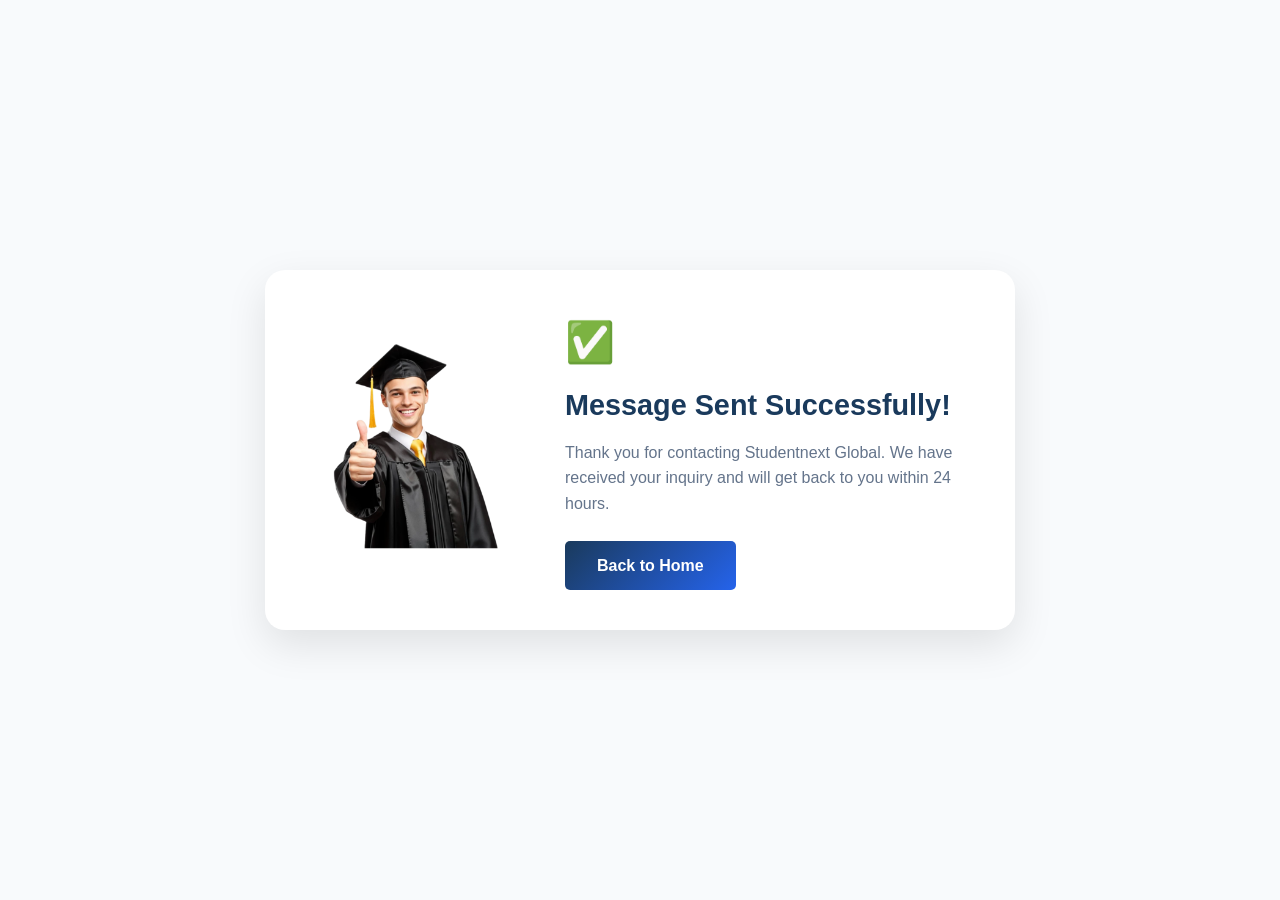
<file: thankyou.html>
<!DOCTYPE html>
<html lang="en">
<head>
    <meta charset="UTF-8">
    <meta name="viewport" content="width=device-width, initial-scale=1.0">
    <title>Thank You - Studentnext Global</title>
    <link rel="stylesheet" href="styles.css">
    <style>
        body { 
            background: #f8fafc; 
            margin: 0; 
            font-family: 'Segoe UI', Tahoma, Geneva, Verdana, sans-serif; 
        }
        .success-wrapper {
            min-height: 100vh;
            display: flex;
            align-items: center;
            justify-content: center;
            padding: 2rem;
        }
        .success-box {
            background: white;
            padding: 2.5rem;
            border-radius: 20px;
            box-shadow: 0 15px 40px rgba(0,0,0,0.1);
            max-width: 750px;
            width: 100%;
            display: flex;
            align-items: center;
            gap: 2.5rem;
            flex-wrap: wrap;
        }
        .success-image {
            flex: 0 0 220px;
            max-width: 220px;
        }
        .success-image img {
            width: 100%;
            height: auto;
            border-radius: 16px;
            object-fit: cover;
        }
        .success-content {
            flex: 1;
            min-width: 250px;
        }
        .success-icon { 
            font-size: 2.5rem; 
            color: #10b981; 
            margin-bottom: 0.5rem; 
        }
        .success-content h2 { 
            color: #1a3a5c; 
            margin-bottom: 0.75rem; 
            font-size: 1.8rem; 
        }
        .success-content p { 
            color: #64748b; 
            margin-bottom: 1.5rem; 
            line-height: 1.6; 
        }

        /* Mobile stacking */
        @media (max-width: 650px) {
            .success-box { 
                flex-direction: column; 
                text-align: center; 
                padding: 2rem 1.5rem;
            }
            .success-image { 
                flex: 0 0 auto; 
                max-width: 180px; 
                margin-bottom: 1rem; 
            }
        }
    </style>
</head>
<body>
    <div class="success-wrapper">
        <div class="success-box">
            <div class="success-image">
                <!-- Replace src with your actual image path -->
                <img src="assets/images/thumbsup.png" alt="Orangutan in Fedora">
            </div>
            <div class="success-content">
                <div class="success-icon">✅</div>
                <h2>Message Sent Successfully!</h2>
                <p>Thank you for contacting Studentnext Global. We have received your inquiry and will get back to you within 24 hours.</p>
                <a href="index.html" class="btn-primary">Back to Home</a>
            </div>
        </div>
    </div>
</body>
</html>
</file>
<file: styles.css>
/* ================================
   STUDENTNEXT GLOBAL - STYLES
   Color Scheme: Navy Blue Brand
   ================================ */

/* CSS Variables */
:root {
    --navy-dark: #1a3a5c;
    --navy-medium: #2563eb;
    --navy-light: #3b82f6;
    --blue-accent: #60a5fa;
    --white: #ffffff;
    --gray-light: #f8fafc;
    --gray: #64748b;
    --text-dark: #1e293b;
    --shadow-sm: 0 2px 10px rgba(0,0,0,0.1);
    --shadow-md: 0 5px 20px rgba(0,0,0,0.08);
    --shadow-lg: 0 15px 40px rgba(0,0,0,0.15);
    --transition: all 0.3s ease;
}

/* Reset & Base */
* {
    margin: 0;
    padding: 0;
    box-sizing: border-box;
}

html {
    scroll-behavior: smooth;
}

body {
    font-family: 'Segoe UI', Tahoma, Geneva, Verdana, sans-serif;
    line-height: 1.6;
    color: var(--text-dark);
    overflow-x: hidden;
}

/* ================================
   NAVIGATION
   ================================ */
/*
nav {
    position: fixed;
    top: 0;
    width: 100%;
    background: var(--white);
    box-shadow: var(--shadow-sm);
    z-index: 1000;
    padding: 1rem 0;
    transition: var(--transition);
}

nav.scrolled {
    padding: 0.5rem 0;
    background: rgba(255,255,255,0.98);
}

.nav-container {
    max-width: 1200px;
    margin: 0 auto;
    padding: 0 2rem;
    display: flex;
    justify-content: space-between;
    align-items: center;
}

.logo {
    display: flex;
    align-items: center;
    gap: 0.75rem;
}

.logo-icon {
    width: 50px;
    height: 50px;
}
*/
/* Lock navbar height so it won't jump or stretch */
nav {
    position: fixed;
    top: 0;
    width: 100%;
    background: rgba(255, 255, 255, 0.2); backdrop-filter: blur(10px);
    box-shadow: 0 2px 10px rgba(0,0,0,0.1);
    z-index: 1000;
    padding: 0.7rem 0;
    min-height: 80px; /* Prevents layout shift */
}

.nav-container {
    max-width: 1200px;
    margin: 0 auto;
    padding: 0 2rem;
    display: flex;
    justify-content: space-between;
    align-items: center;
    height: 60px; /* Internal height lock */
}

/* Keep logo from squishing or pushing other elements */

nav.scrolled {
    padding: 0.7rem 0;
    background: rgba(255, 255, 255, 0.2);
}
.logo {
    display: flex;
    align-items: center;
    gap: 0.6rem;
    flex-shrink: 0;
}

/* Logo sizing that won't break the navbar */
.logo-icon {
    height: 140px;        /* Visible size - adjust as needed */
    width: auto;
    object-fit: contain;
    display: block;
}
.logo-text {
    display: flex;
    flex-direction: column;
}

.logo-main {
    font-size: 1.5rem;
    font-weight: 700;
    color: var(--navy-dark);
    line-height: 1;
}

.logo-main span {
    color: var(--navy-medium);
}

.logo-sub {
    font-size: 0.75rem;
    letter-spacing: 3px;
    color: var(--navy-dark);
    font-weight: 600;
}

.nav-links {
    display: flex;
    gap: 2rem;
    list-style: none;
    align-items: center;
}

.nav-links a {
    text-decoration: none;
    color: var(--text-dark);
    font-weight: 500;
    transition: color 0.3s;
    position: relative;
}

.nav-links a:hover {
    color: var(--navy-medium);
}

.nav-links a::after {
    content: '';
    position: absolute;
    bottom: -5px;
    left: 0;
    width: 0;
    height: 2px;
    background: var(--navy-medium);
    transition: width 0.3s;
}

.nav-links a:hover::after {
    width: 100%;
}

.mobile-menu {
    display: none;
    font-size: 1.5rem;
    cursor: pointer;
    color: var(--navy-dark);
}

/* ================================
   BUTTONS
   ================================ */
.btn-primary {
    background: linear-gradient(135deg, var(--navy-dark) 0%, var(--navy-medium) 100%);
    color: var(--white);
    padding: 0.75rem 2rem;
    border: none;
    border-radius: 5px;
    font-weight: 600;
    cursor: pointer;
    transition: var(--transition);
    text-decoration: none;
    display: inline-block;
}

.btn-primary:hover {
    transform: translateY(-2px);
    box-shadow: 0 10px 25px rgba(37, 99, 235, 0.3);
}

.btn-primary.btn-white {
    background: var(--white);
    color: var(--navy-medium);
}

.btn-primary.btn-block {
    width: 100%;
}

.btn-secondary {
    background: transparent;
    color: var(--navy-medium);
    padding: 0.75rem 2rem;
    border: 2px solid var(--navy-medium);
    border-radius: 5px;
    font-weight: 600;
    cursor: pointer;
    transition: var(--transition);
    text-decoration: none;
    display: inline-block;
}

.btn-secondary:hover {
    background: var(--navy-medium);
    color: var(--white);
}

.btn-secondary.btn-outline {
    border-color: var(--white);
    color: var(--white);
}

.btn-secondary.btn-outline:hover {
    background: var(--white);
    color: var(--navy-medium);
}
.whatsapp-btn {
  position: fixed;
  bottom: 30px;
  right: 30px;
  width: 48px;
  height: 48px;
  background: #3b82f6;
  color: white;
  border-radius: 50%;
  display: flex;
  align-items: center;
  justify-content: center;
  font-size: 24px;
  text-decoration: none;
  box-shadow: 0 4px 12px rgba(0,0,0,0.15);
  transition: right 0.3s ease, background 0.3s ease, transform 0.3s ease;
  z-index: 998;
}
.whatsapp-btn:hover {
  background: #1da851;
  transform: translateY(-3px);
}
/* Shifts left when scroll-to-top appears */
.whatsapp-btn.shifted {
  right: 90px;
}
/* ================================
   HERO SECTION
   ================================ */
/*
.hero {
    margin-top: 80px;
    background: linear-gradient(135deg, var(--navy-dark) 0%, var(--navy-medium) 100%);
    color: var(--white);
    padding: 6rem 2rem;
    position: relative;
    overflow: hidden;
}

.hero::before {
    content: '';
    position: absolute;
    top: 0;
    right: 0;
    width: 50%;
    height: 100%;
    background: url('data:image/svg+xml,<svg xmlns="http://www.w3.org/2000/svg" viewBox="0 0 100 100"><circle cx="80" cy="20" r="40" fill="rgba(255,255,255,0.05)"/><circle cx="90" cy="80" r="30" fill="rgba(255,255,255,0.03)"/></svg>');
    background-size: cover;
}


.hero-container {
    max-width: 1200px;
    margin: 0 auto;
    display: grid;
    grid-template-columns: 1fr 1fr;
    gap: 4rem;
    align-items: center;
    position: relative;
    z-index: 1;
}
*/
.hero {
    margin-top: 80px;
    background-image: url('assets/images/hero-background3.jpeg');; /* ← Replace with your image */
    background-size: cover;
    background-position: center;
    background-repeat: no-repeat;
    color: #ffffff;
    padding: 6rem 2rem;
    position: relative;
    overflow: hidden;
}

.hero::before {
    content: "";
    position: absolute;
    top: 0;
    left: 0;
    width: 100%;
    height: 100%;
    background: linear-gradient(135deg, rgba(26, 58, 92, 0.85) 0%, rgba(37, 99, 235, 0.65) 100%);
    z-index: 0;
    pointer-events: none;
}

.hero-container {
    max-width: 1200px;
    margin: 0 auto;
    display: grid;
    grid-template-columns: 1fr 1fr;
    gap: 4rem;
    align-items: center;
    position: relative;
    z-index: 1;
}

.hero-content h1 {
    font-size: 3.5rem;
    margin-bottom: 1.5rem;
    line-height: 1.2;
    animation: fadeInUp 1s ease;
}

.hero-content h1 span {
    color: var(--blue-accent);
}

.hero-content p {
    font-size: 1.25rem;
    margin-bottom: 2rem;
    opacity: 0.9;
    animation: fadeInUp 1s ease 0.2s both;
}

.hero-buttons {
    display: flex;
    gap: 1rem;
    animation: fadeInUp 1s ease 0.4s both;
}

.hero-stats {
    display: grid;
    grid-template-columns: repeat(3, 1fr);
    gap: 2rem;
    margin-top: 3rem;
    animation: fadeInUp 1s ease 0.6s both;
}

.stat-item {
    text-align: center;
}

.stat-number {
    font-size: 2.5rem;
    font-weight: 700;
    color: var(--blue-accent);
}

.stat-label {
    font-size: 0.9rem;
    opacity: 0.8;
}
.hero-image {
    perspective: 1200px;
    position: relative;
    overflow: visible;
}

.hero-tilt {
    transform-style: preserve-3d;
    will-change: transform;
    transform: rotateX(0deg) rotateY(0deg);
}

.hero-main-image {
    width: 100%;
    max-width: 800px;
    height: auto;
    display: block;
    object-fit: cover;

    border-radius: 60% 40% 30% 70% / 60% 30% 70% 40%;
    border: 1px solid rgba(255,255,255,0.3);
    box-shadow:
        0 0 60px rgba(255,255,255,0.2),
        0 30px 60px rgba(0,0,0,0.4);

    animation: morph 8s ease-in-out infinite;
    backface-visibility: hidden;
    transform: translateZ(0);
}
.hero-main-image {
    pointer-events: none;
}

@keyframes morph {
    0%   { border-radius: 60% 40% 30% 70% / 60% 30% 70% 40%; }
    50%  { border-radius: 30% 60% 70% 40% / 50% 60% 30% 60%; }
    100% { border-radius: 60% 40% 30% 70% / 60% 30% 70% 40%; }
}
@media (max-width: 768px) {
    .hero-image-inner {
        transform: none !important;
    }
}
/* ================================
   SECTIONS & CONTAINERS
   ================================ */
section {
    padding: 5rem 2rem;
}

.container {
    max-width: 1200px;
    margin: 0 auto;
}

.section-header {
    text-align: center;
    margin-bottom: 4rem;
}

.section-header h2 {
    font-size: 2.5rem;
    color: var(--navy-dark);
    margin-bottom: 1rem;
}

.section-header p {
    font-size: 1.1rem;
    color: var(--gray);
    max-width: 600px;
    margin: 0 auto;
}

.divider {
    width: 80px;
    height: 4px;
    background: linear-gradient(90deg, var(--navy-dark), var(--navy-medium));
    margin: 1rem auto;
    border-radius: 2px;
}

.divider-light {
    background: linear-gradient(90deg, var(--white), var(--blue-accent));
}
/* ================= PARTNERS SECTION ================= */
.partners-section {
    background: linear-gradient(135deg, var(--navy-dark) 0%, var(--navy-medium) 100%);
    padding: 5rem 0;
    overflow: hidden;
}

.partners-section .section-header h2 {
    color: var(--white);
}

.partners-section .section-header p {
    color: rgba(255, 255, 255, 0.85);
}

.partners-section .divider {
    background: linear-gradient(90deg, var(--white), var(--blue-accent));
}

.marquee-wrapper {
    width: 100%;
    overflow: hidden;
    padding: 2rem 0;
    position: relative;
    mask-image: linear-gradient(to right, transparent, black 10%, black 90%, transparent);
    -webkit-mask-image: linear-gradient(to right, transparent, black 10%, black 90%, transparent); 
}

.marquee-track {
    display: flex;
    width: max-content; 
    will-change: transform;
}

.uni-card {
    margin-right: 2rem;
    width: 200px;
    height: 180px;
    background: var(--white);
    border: 1px solid rgba(255, 255, 255, 0.2);
    border-radius: 12px;
    display: flex;
    flex-direction: column;
    align-items: center;
    justify-content: center;
    gap: 1rem;
    padding: 1.5rem;
    flex-shrink: 0;
    transition: transform 0.3s ease, box-shadow 0.3s ease, border-color 0.3s ease;
    box-shadow: 0 4px 15px rgba(0, 0, 0, 0.2);
    cursor: pointer;
    transform: translateZ(0);
    backface-visibility: hidden;
}


@keyframes scroll-left {
    0% { transform: translateX(0); }
    100% { transform: translateX(-50%); }
}

.marquee-wrapper:hover .marquee-track,
.marquee-track:hover {
    animation-play-state: paused;
}

/*.uni-logo-img {
    width: 80px;
    height: 100%;
    object-fit: contain;
    filter: grayscale(100%) brightness(1.1);
    transition: filter 0.3s ease;
    margin-bottom: 0.5rem;
    -webkit-backface-visibility: hidden;
    backface-visibility: hidden;
} */
.uni-logo-img {
    /* ✅ Scales up small logos, but caps wide ones */
    width: 100%;
    max-width: 130px;  /* Prevents huge logos from ruining text alignment */
    height: 70px;      /* Gives small logos enough vertical room to be seen */
    
 
    object-fit: contain; 
    
    /*  Centering and spacing */
    padding: 0 1rem;
    box-sizing: border-box;
    margin: 0 auto 1rem auto; 
    display: block;

    /* Keep your existing grayscale effect */
    filter: grayscale(100%) brightness(1.1);
    transition: filter 0.3s ease;
}

.uni-name {
    font-weight: 600;
    color: var(--navy-dark);
    text-align: center;
    font-size: 0.95rem;
    line-height: 1.3;
}

.uni-card:hover {
    transform: translateY(-10px) translateZ(0);
    box-shadow: 0 20px 40px rgba(255, 255, 255, 0.25);
    border-color: var(--blue-accent);
}

.uni-card:hover .uni-logo-img {
    filter: grayscale(0%) brightness(1);
}
/* ================================
   ABOUT SECTION
   ================================ */
.about {
    background: var(--gray-light);
}

.about-grid {
    display: grid;
    grid-template-columns: 1fr 1fr;
    gap: 4rem;
    align-items: center;
}

.about-image {
    position: relative;
}

/* Outer wrapper: Handles 3D pop/tilt, NO overflow hidden */
.slideshow-3d-wrap {
    perspective: 1000px;
    cursor: pointer;
    overflow: visible; /* Allows pop-out */
    display: inline-block; /* Keeps layout intact */
    transition: transform 0.2s ease;
}

/* Inner container: Handles sliding & masking */
.slideshow-container {
    width: 100%;
    max-width: 520px;
    aspect-ratio: 3 / 4;
    overflow: hidden; /* Masks sliding track only */
    border-radius: 20px;
    box-shadow: 0 20px 40px rgba(0,0,0,0.2);
    transform-style: preserve-3d;
}

.slide-track {
    display: flex;
    width: 100%;
    height: 100%;
    transition: transform 0.6s ease-in-out;
}

.slide-track img {
    width: 100%;
    height: 100%;
    object-fit: contain;
    flex-shrink: 0;
}
.about-image-placeholder {
    background: linear-gradient(135deg, var(--navy-dark), var(--navy-medium));
    border-radius: 20px;
    height: 500px;
    display: flex;
    align-items: center;
    justify-content: center;
    color: white;
    font-size: 6rem;
    box-shadow: 0 20px 60px rgba(26, 58, 92, 0.3);
}

.about-content h3 {
    font-size: 2rem;
    color: var(--navy-dark);
    margin-bottom: 1.5rem;
}

.about-content p {
    color: var(--gray);
    margin-bottom: 1.5rem;
    line-height: 1.8;
}

.feature-list {
    list-style: none;
    margin-top: 2rem;
}

.feature-list li {
    padding: 0.75rem 0;
    display: flex;
    align-items: center;
    gap: 1rem;
}

.feature-list i {
    color: var(--navy-medium);
    font-size: 1.2rem;
}

/* ================================
   SERVICES SECTION
   ================================ */
.services-grid {
    display: grid;
    grid-template-columns: repeat(auto-fit, minmax(300px, 1fr));
    gap: 2rem;
}

.service-card {
    background: var(--white);
    padding: 2.5rem;
    border-radius: 15px;
    box-shadow: var(--shadow-md);
    transition: var(--transition);
    border-top: 4px solid var(--navy-medium);
}

/*.service-card:hover {
    transform: translateY(-10px);
    box-shadow: var(--shadow-lg);
}
*/
.service-card:hover {
  transform: translateY(-8px);
  border-color: var(--blue-accent);
  /* Glow + depth shadow */
  box-shadow: 
    0 0 20px var(--blue-accent),
    0 0 40px rgba(0, 0, 0, 0.15),
    0 12px 24px rgba(0, 0, 0, 0.12);
}
.service-icon {
    width: 70px;
    height: 70px;
    background: linear-gradient(135deg, var(--navy-dark), var(--navy-medium));
    border-radius: 15px;
    display: flex;
    align-items: center;
    justify-content: center;
    color: white;
    font-size: 2rem;
    margin-bottom: 1.5rem;
}

.service-card h3 {
    font-size: 1.5rem;
    color: var(--navy-dark);
    margin-bottom: 1rem;
}

.service-card p {
    color: var(--gray);
    line-height: 1.7;
}

/* ================================
   WHY CHOOSE US
   ================================ */
.why-us {
    background: linear-gradient(135deg, var(--navy-dark) 0%, var(--navy-medium) 100%);
    color: var(--white);
}

.why-us .section-header h2 {
    color: var(--white);
}

.why-us .section-header p {
    color: rgba(255,255,255,0.8);
}

.why-grid {
    display: grid;
    grid-template-columns: repeat(auto-fit, minmax(250px, 1fr));
    gap: 2rem;
}

.why-card {
    background: rgba(255,255,255,0.1);
    padding: 2rem;
    border-radius: 15px;
    backdrop-filter: blur(10px);
    border: 1px solid rgba(255,255,255,0.2);
    text-align: center;
    transition: var(--transition);
}

.why-card:hover {
    transform: translateY(-5px);
    background: rgba(255,255,255,0.15);
}

.why-icon {
    font-size: 3rem;
    margin-bottom: 1rem;
    color: var(--blue-accent);
}

.why-card h3 {
    font-size: 1.3rem;
    margin-bottom: 0.75rem;
}

.why-card p {
    opacity: 0.9;
    font-size: 0.95rem;
}

/* ================================
   STATISTICS SECTION
   ================================ */
.stats {
    background: var(--gray-light);
}

.stats-grid {
    display: grid;
    grid-template-columns: repeat(auto-fit, minmax(200px, 1fr));
    gap: 2rem;
}

.stat-box {
    background: var(--white);
    padding: 2.5rem;
    border-radius: 15px;
    text-align: center;
    box-shadow: var(--shadow-md);
}

.stat-box .number {
    font-size: 3rem;
    font-weight: 700;
    background: linear-gradient(135deg, var(--navy-dark), var(--navy-medium));
    -webkit-background-clip: text;
    -webkit-text-fill-color: transparent;
    background-clip: text;
}

.stat-box .label {
    color: var(--gray);
    margin-top: 0.5rem;
    font-weight: 500;
}

/* ================================
   GLOBAL PRESENCE
   ================================ */
.regions-grid {
    display: grid;
    grid-template-columns: repeat(auto-fit, minmax(250px, 1fr));
    gap: 2rem;
}

.region-card {
    position: relative;
    background: linear-gradient(135deg, var(--navy-dark), var(--navy-medium));
    color: white;
    padding: 2.5rem;
    border-radius: 15px;
    overflow: hidden;
    transition: var(--transition);
}

.region-card:hover {
    transform: scale(1.05);
}

.region-card::before {
    content: '';
    position: absolute;
    top: -50%;
    right: -50%;
    width: 200%;
    height: 200%;
    background: radial-gradient(circle, rgba(255,255,255,0.1) 0%, transparent 70%);
}

.region-card h3 {
    font-size: 1.5rem;
    margin-bottom: 1rem;
    position: relative;
}

.region-card p {
    opacity: 0.9;
    position: relative;
}

.region-card i {
    font-size: 3rem;
    opacity: 0.2;
    position: absolute;
    bottom: 1rem;
    right: 1rem;
}

/* ================================
   TESTIMONIALS
   ================================ */
.testimonials {
    background: var(--gray-light);
}

.testimonials-grid {
    display: grid;
    grid-template-columns: repeat(auto-fit, minmax(350px, 1fr));
    gap: 2rem;
}

.testimonial-card {
    background: var(--white);
    padding: 2.5rem;
    border-radius: 15px;
    box-shadow: var(--shadow-md);
    position: relative;
}

.testimonial-card::before {
    content: '"';
    font-size: 6rem;
    color: var(--navy-medium);
    opacity: 0.2;
    position: absolute;
    top: 10px;
    left: 20px;
    font-family: Georgia, serif;
}

.testimonial-text {
    color: var(--gray);
    margin-bottom: 1.5rem;
    line-height: 1.8;
    position: relative;
    z-index: 1;
}

.testimonial-author {
    display: flex;
    align-items: center;
    gap: 1rem;
}

.author-avatar {
    width: 50px;
    height: 50px;
    background: linear-gradient(135deg, var(--navy-dark), var(--navy-medium));
    border-radius: 50%;
    display: flex;
    align-items: center;
    justify-content: center;
    color: white;
    font-weight: 700;
}

.author-info h4 {
    color: var(--navy-dark);
    font-size: 1rem;
}

.author-info p {
    color: var(--gray);
    font-size: 0.85rem;
}

/* ================================
   CONTACT SECTION
   ================================ */
.contact-wrapper {
    display: grid;
    grid-template-columns: 1fr 1fr;
    gap: 4rem;
}

.contact-info h3 {
    font-size: 2rem;
    color: var(--navy-dark);
    margin-bottom: 1.5rem;
}

.contact-info > p {
    color: var(--gray);
    margin-bottom: 2rem;
    line-height: 1.8;
}

.contact-details {
    margin-top: 2rem;
}

.contact-item {
    display: flex;
    align-items: flex-start;
    gap: 1rem;
    margin-bottom: 1.5rem;
}

.contact-item i {
    font-size: 1.5rem;
    color: var(--navy-medium);
    margin-top: 0.25rem;
}

.contact-item h4 {
    color: var(--navy-dark);
    margin-bottom: 0.25rem;
}

.contact-item p {
    color: var(--gray);
}

.contact-form {
    background: var(--white);
    padding: 2.5rem;
    border-radius: 15px;
    box-shadow: 0 10px 40px rgba(0,0,0,0.1);
}

.form-group {
    margin-bottom: 1.5rem;
}

.form-group label {
    display: block;
    color: var(--navy-dark);
    font-weight: 600;
    margin-bottom: 0.5rem;
}

.form-group input,
.form-group select,
.form-group textarea {
    width: 100%;
    padding: 0.75rem 1rem;
    border: 2px solid #e2e8f0;
    border-radius: 8px;
    font-family: inherit;
    transition: border-color 0.3s;
}

.form-group input:focus,
.form-group select:focus,
.form-group textarea:focus {
    outline: none;
    border-color: var(--navy-medium);
}

.form-group textarea {
    resize: vertical;
    min-height: 120px;
}

/* ================================
   FOOTER
   ================================ */
footer {
    background: var(--navy-dark);
    color: var(--white);
    padding: 4rem 2rem 1rem;
}

.footer-grid {
    display: grid;
    grid-template-columns: 2fr 1fr 1fr 1fr;
    gap: 3rem;
    margin-bottom: 3rem;
}

.footer-brand .logo-text {
    margin-bottom: 1rem;
}

.footer-brand p {
    opacity: 0.8;
    line-height: 1.7;
    margin-bottom: 1.5rem;
}

.social-links {
    display: flex;
    gap: 1rem;
}

.social-links a {
    width: 40px;
    height: 40px;
    background: rgba(255,255,255,0.1);
    border-radius: 50%;
    display: flex;
    align-items: center;
    justify-content: center;
    color: white;
    transition: var(--transition);
}

.social-links a:hover {
    background: var(--navy-medium);
}

.footer-column h4 {
    margin-bottom: 1.5rem;
    color: var(--blue-accent);
}

.footer-column ul {
    list-style: none;
}

.footer-column ul li {
    margin-bottom: 0.75rem;
}

.footer-column a {
    color: rgba(255,255,255,0.8);
    text-decoration: none;
    transition: color 0.3s;
}

.footer-column a:hover {
    color: var(--white);
}

.footer-bottom {
    border-top: 1px solid rgba(255,255,255,0.1);
    padding-top: 2rem;
    text-align: center;
    opacity: 0.7;
}

/* Logo variants for footer */
.logo-white {
    color: var(--white);
}

.logo-accent {
    color: var(--blue-accent);
}

.logo-sub-light {
    color: rgba(255,255,255,0.8);
}

#scrollTopBtn {
  position: fixed;
  bottom: 30px;
  right: 30px;
  width: 48px;
  height: 48px;
  background: #3b82f6; /* Matches your site's primary blue */
  color: white;
  border: none;
  border-radius: 50%;
  cursor: pointer;
  opacity: 0;
  visibility: hidden;
  transform: translateY(15px);
  transition: all 0.3s ease;
  z-index: 999;
  font-size: 22px;
  box-shadow: 0 4px 12px rgba(0,0,0,0.15);
}
#scrollTopBtn.show {
  opacity: 1;
  visibility: visible;
  transform: translateY(0);
}
#scrollTopBtn:hover {
  background: #0d2240;
  transform: translateY(-3px);
  box-shadow: 0 6px 16px rgba(0,0,0,0.25);
}
/* ================================
   ANIMATIONS
   ================================ */
@keyframes fadeInUp {
    from {
        opacity: 0;
        transform: translateY(30px);
    }
    to {
        opacity: 1;
        transform: translateY(0);
    }
}

@keyframes fadeIn {
    from {
        opacity: 0;
    }
    to {
        opacity: 1;
    }
}

/* ================================
   RESPONSIVE DESIGN
   ================================ */
@media (max-width: 968px) {
    .nav-links {
        display: none;
    }

    .mobile-menu {
        display: block;
    }

    .hero-container,
    .about-grid,
    .contact-wrapper {
        grid-template-columns: 1fr;
    }

    .hero-content h1 {
        font-size: 2.5rem;
    }

    .hero-stats {
        grid-template-columns: 1fr;
    }

    .footer-grid {
        grid-template-columns: 1fr 1fr;
    }

    .testimonials-grid {
        grid-template-columns: 1fr;
    }
}

@media (max-width: 640px) {
    .hero-content h1 {
        font-size: 2rem;
    }

    .section-header h2 {
        font-size: 2rem;
    }

    .footer-grid {
        grid-template-columns: 1fr;
    }

    .hero-buttons {
        flex-direction: column;
    }
}
@media (max-width: 968px) {
    .nav-links.active {
        display: flex;
        flex-direction: column;
        position: absolute;
        top: 100%;
        left: 0;
        width: 100%;
        background: var(--white);
        padding: 2rem;
        box-shadow: var(--shadow-md);
        gap: 1rem;
    }
}

/* Navbar Mobile */
@media (max-width: 991px) {

  .nav-links {
    display: none;
  }
  
  
  .nav-links.nav-active {
    display: flex;
    position: fixed;
    top: 70px; /* 🔑 CHANGE THIS to match your exact header height */
    left: 50%;
    width: 50%;
    background: var(--white, #ffffff);
    flex-direction: column;
    align-items: center;
    padding: 2rem 0;
    gap: 1.5rem;
    margin: 0;
    list-style: none;
    box-shadow: 0 8px 20px rgba(0,0,0,0.1);
    z-index: 999;
    animation: navSlide 0.3s ease forwards;
  }
  
  .mobile-menu {
    display: flex;
    align-items: center;
    justify-content: center;
    width: 44px;
    height: 44px;
    cursor: pointer;
    font-size: 1.5rem;
    color: var(--navy-dark);
    z-index: 1000;
  }
}

@keyframes navSlide {
  from { opacity: 0; transform: translateY(-10px); }
  to { opacity: 1; transform: translateY(0); }
}

/* ========== HOVER INFO PANEL (Slide-Up Effect) ========== */
.uni-card {
    position: relative;
    overflow: hidden;
    cursor: pointer;
}

.uni-info {
    position: absolute;
    bottom: 0;
    left: 0;
    width: 100%;
    background: linear-gradient(to top, var(--navy-dark, #1a3a5c), rgba(26, 58, 92, 0.95));
    color: white;
    padding: 1rem 0.75rem 0.75rem;
    transform: translateY(100%);
    transition: transform 0.3s cubic-bezier(0.4, 0, 0.2, 1);
    font-size: 0.8rem;
    line-height: 1.5;
    z-index: 5;
    pointer-events: none;
}

.uni-card:hover .uni-info {
    transform: translateY(0);
}

.info-row {
    display: flex;
    align-items: center;
    gap: 0.4rem;
    margin-bottom: 0.3rem;
    opacity: 0;
    transform: translateY(8px);
    animation: infoFade 0.25s ease forwards;
}

.info-row:nth-child(1) { animation-delay: 0.05s; }
.info-row:nth-child(2) { animation-delay: 0.1s; }
.info-row:nth-child(3) { animation-delay: 0.15s; }
.info-row:nth-child(4) { animation-delay: 0.2s; }

@keyframes infoFade {
    to { opacity: 1; transform: translateY(0); }
}

.info-row i {
    width: 14px;
    color: var(--blue-accent, #4da6ff);
    font-size: 0.85rem;
    flex-shrink: 0;
}

/* Pause marquee on card hover */
.uni-card:hover {
    animation-play-state: paused;
}

.marquee-track:has(.uni-card:hover) {
    animation-play-state: paused;
}

/* Mobile: Tap to show info */
@media (max-width: 768px) {
    .uni-card:active .uni-info,
    .uni-card.touch-active .uni-info {
        transform: translateY(0);
    }
}
</file>
